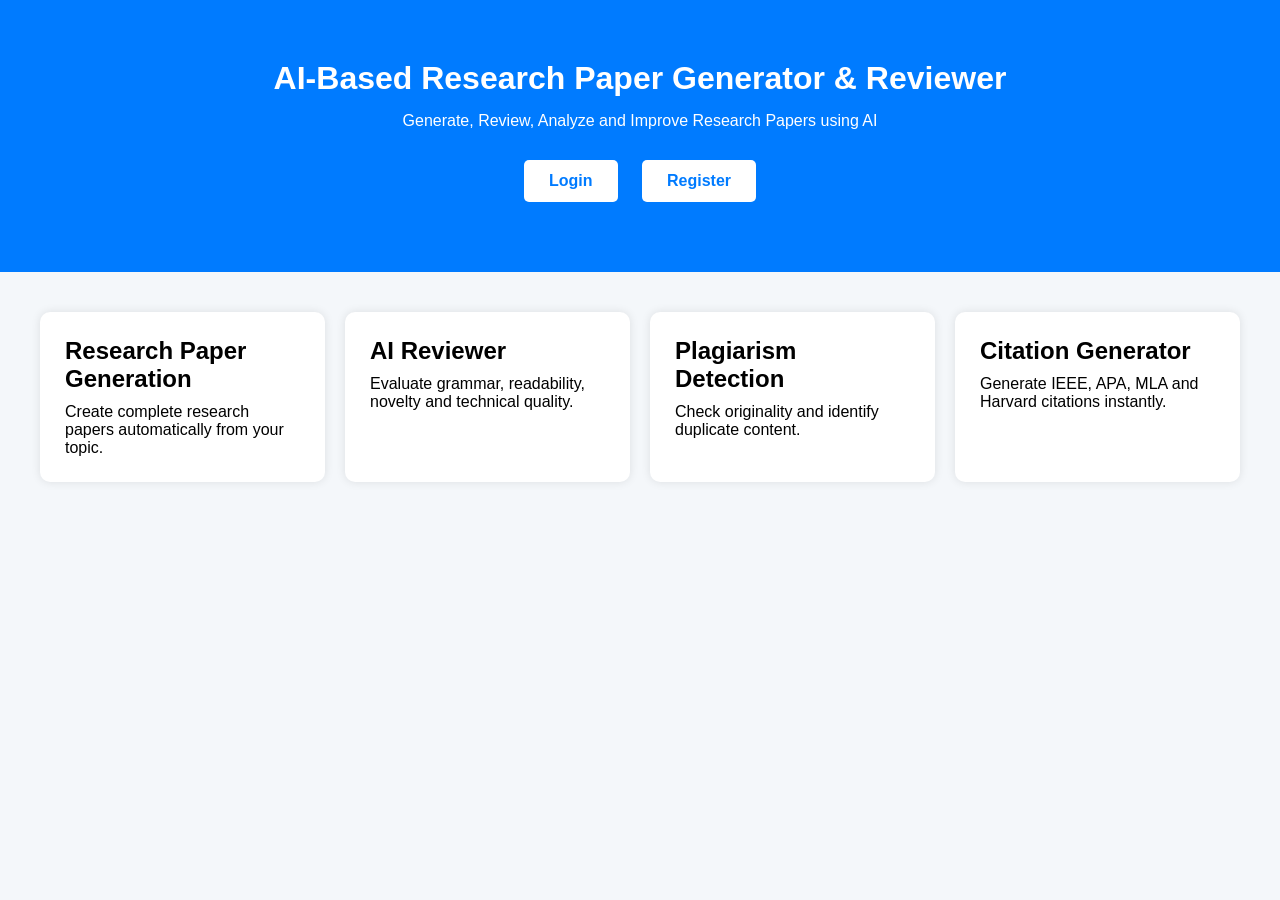
<file: index.html>
<!DOCTYPE html>
<html lang="en">
<head>
    <meta charset="UTF-8">
    <meta name="viewport" content="width=device-width, initial-scale=1.0">
    <title>AI Research Paper Generator</title>

    <link rel="stylesheet" href="style.css">
</head>
<body>

    <header>
        <h1>AI-Based Research Paper Generator & Reviewer</h1>
        <p>Generate, Review, Analyze and Improve Research Papers using AI</p>

        <div class="btn-group">
            <a href="login.html" class="btn">Login</a>
            <a href="register.html" class="btn">Register</a>
        </div>
    </header>

    <section class="features">

        <div class="card">
            <h2>Research Paper Generation</h2>
            <p>Create complete research papers automatically from your topic.</p>
        </div>

        <div class="card">
            <h2>AI Reviewer</h2>
            <p>Evaluate grammar, readability, novelty and technical quality.</p>
        </div>

        <div class="card">
            <h2>Plagiarism Detection</h2>
            <p>Check originality and identify duplicate content.</p>
        </div>

        <div class="card">
            <h2>Citation Generator</h2>
            <p>Generate IEEE, APA, MLA and Harvard citations instantly.</p>
        </div>

    </section>

</body>
</html>
</file>
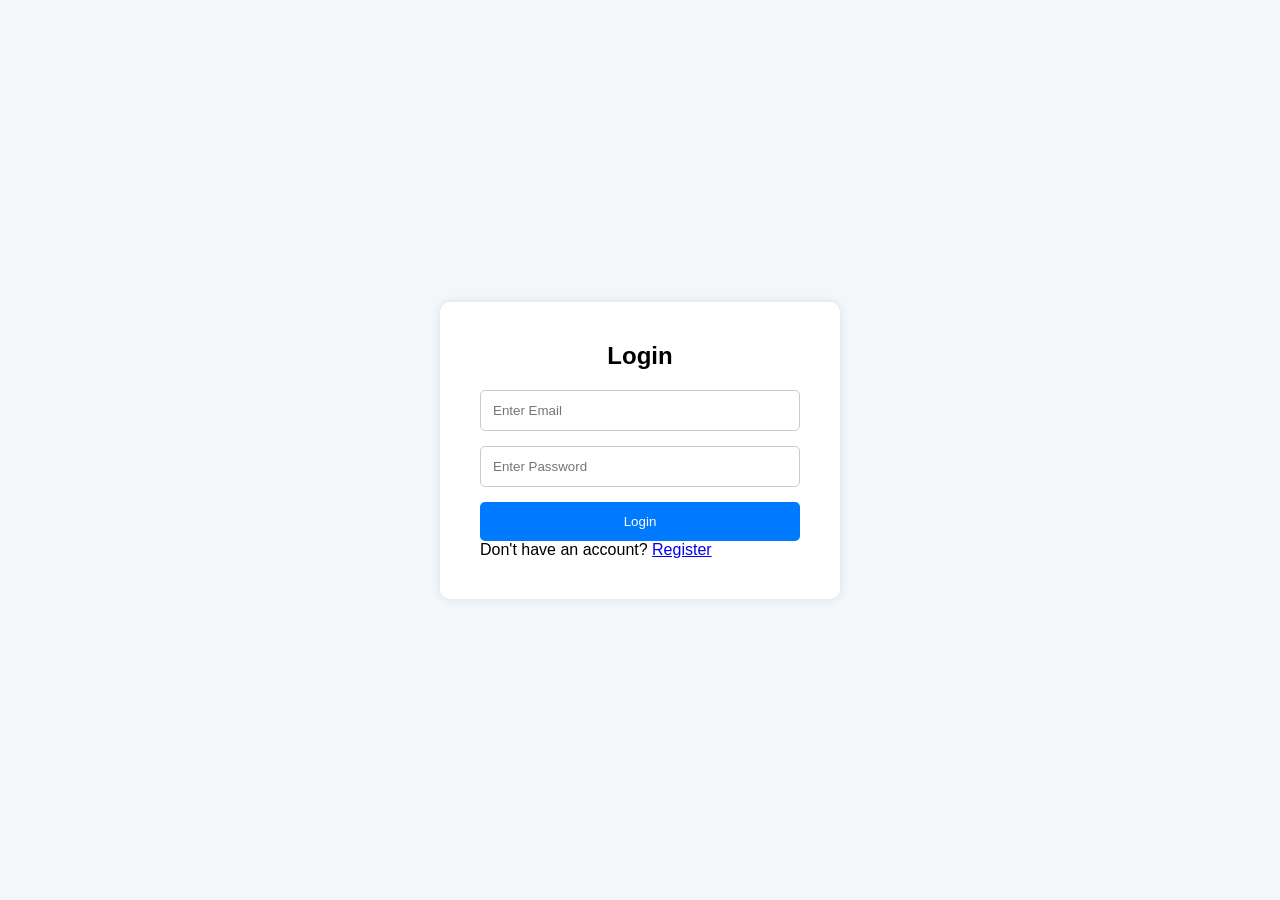
<file: login.html>
<!DOCTYPE html>
<html lang="en">
<head>
    <meta charset="UTF-8">
    <meta name="viewport" content="width=device-width, initial-scale=1.0">
    <title>Login</title>

    <link rel="stylesheet" href="style.css">
</head>
<body>

<div class="container">

    <div class="form-box">

        <h2>Login</h2>

        <input type="email" id="email" placeholder="Enter Email">

        <input type="password" id="password" placeholder="Enter Password">

        <button onclick="loginUser()">
            Login
        </button>

        <p>
            Don't have an account?
            <a href="register.html">
                Register
            </a>
        </p>

    </div>

</div>

<script src="app.js"></script>

</body>
</html>
</file>
<file: style.css>
*{
    margin:0;
    padding:0;
    box-sizing:border-box;
    font-family:Arial,sans-serif;
}

body{
    background:#f4f7fa;
}

header{
    text-align:center;
    padding:60px;
    background:#007bff;
    color:white;
}

header h1{
    margin-bottom:15px;
}

.btn-group{
    margin-top:20px;
}

.btn{
    text-decoration:none;
    background:white;
    color:#007bff;
    padding:12px 25px;
    border-radius:5px;
    margin:10px;
    display:inline-block;
    font-weight:bold;
}

.features{
    display:grid;
    grid-template-columns:repeat(auto-fit,minmax(250px,1fr));
    gap:20px;
    padding:40px;
}

.card{
    background:white;
    padding:25px;
    border-radius:10px;
    box-shadow:0 0 10px rgba(0,0,0,0.1);
}

.card h2{
    margin-bottom:10px;
}

.container{
    display:flex;
    justify-content:center;
    align-items:center;
    height:100vh;
}

.form-box{
    background:white;
    padding:40px;
    width:400px;
    border-radius:10px;
    box-shadow:0 0 10px rgba(0,0,0,0.1);
}

.form-box h2{
    text-align:center;
    margin-bottom:20px;
}

.form-box input{
    width:100%;
    padding:12px;
    margin-bottom:15px;
    border:1px solid #ccc;
    border-radius:5px;
}

.form-box button{
    width:100%;
    padding:12px;
    background:#007bff;
    color:white;
    border:none;
    cursor:pointer;
    border-radius:5px;
}

.form-box button:hover{
    background:#0056b3;
}
</file>
